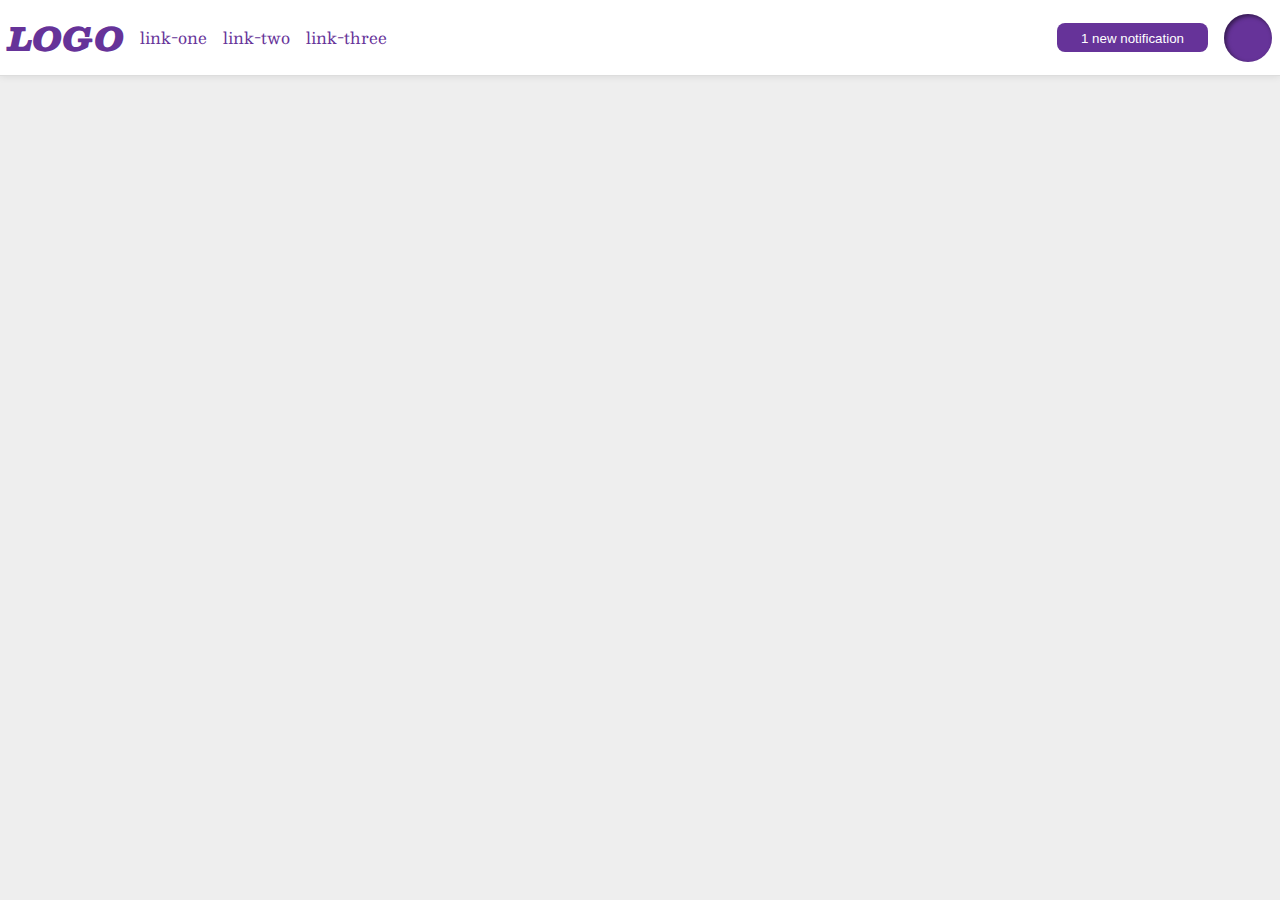
<file: flex/03-flex-header-2/index.html>
<!DOCTYPE html>
<html lang="en">
  <head>
    <meta charset="UTF-8">
    <meta http-equiv="X-UA-Compatible" content="IE=edge">
    <meta name="viewport" content="width=device-width, initial-scale=1.0">
    <title>Flex Header 2</title>
    <link rel="stylesheet" href="style.css">
  </head>
  <body>
    <div class="header">
      <div class="logo-and-links">
        <div class="logo">
          LOGO
        </div>
        <ul class="links">
          <li><a href="google.com">link-one</a></li>
          <li><a href="google.com">link-two</a></li>
          <li><a href="google.com">link-three</a></li>
        </ul>
      </div>
      <div class="notification-and-image">
        <button class="notifications">
          1 new notification
        </button>
        <div class="profile-image"></div>
      </div>
    </div>
  </body>
</html>
</file>
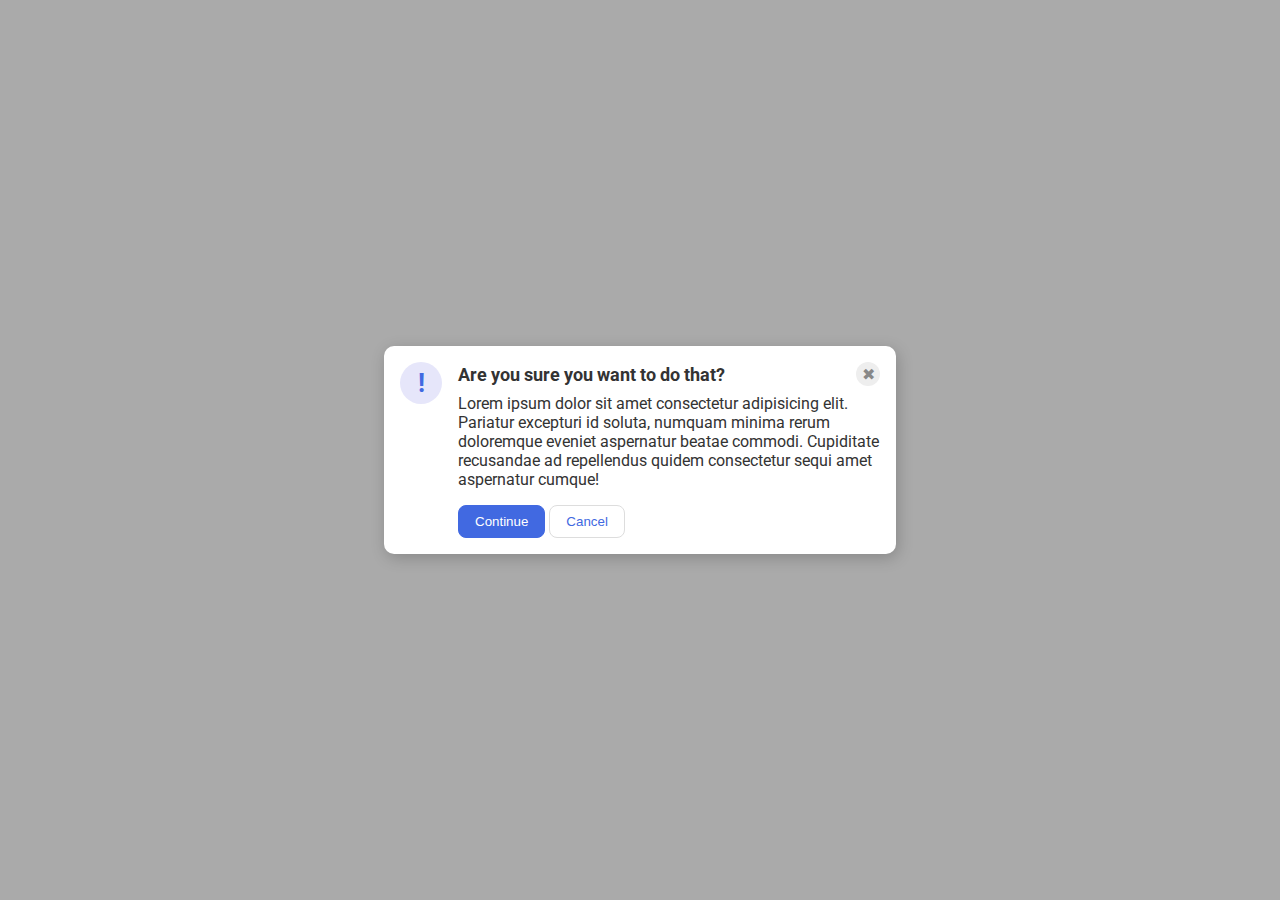
<file: flex/05-flex-modal/index.html>
<!DOCTYPE html>
<html lang="en">
  <head>
    <meta charset="UTF-8">
    <meta http-equiv="X-UA-Compatible" content="IE=edge">
    <meta name="viewport" content="width=device-width, initial-scale=1.0">
    <link rel="stylesheet" href="style.css">
    <title>Modal</title>
  </head>
  <body>
    <div class="modal">
      <div class="icon">!</div>
      <div class="main">
        <div class="header-and-cross">
          <div class="header">Are you sure you want to do that?</div>
          <div class="close-button">✖</div>
        </div>
        <div class="text">Lorem ipsum dolor sit amet consectetur adipisicing elit. Pariatur excepturi id soluta, numquam minima rerum doloremque eveniet aspernatur beatae commodi. Cupiditate recusandae ad repellendus quidem consectetur sequi amet aspernatur cumque!</div>
        <div class="buttons">
          <button class="continue">Continue</button>
          <button class="cancel">Cancel</button>
        </div>
      </div>
    </div>
  </body>
</html>
</file>
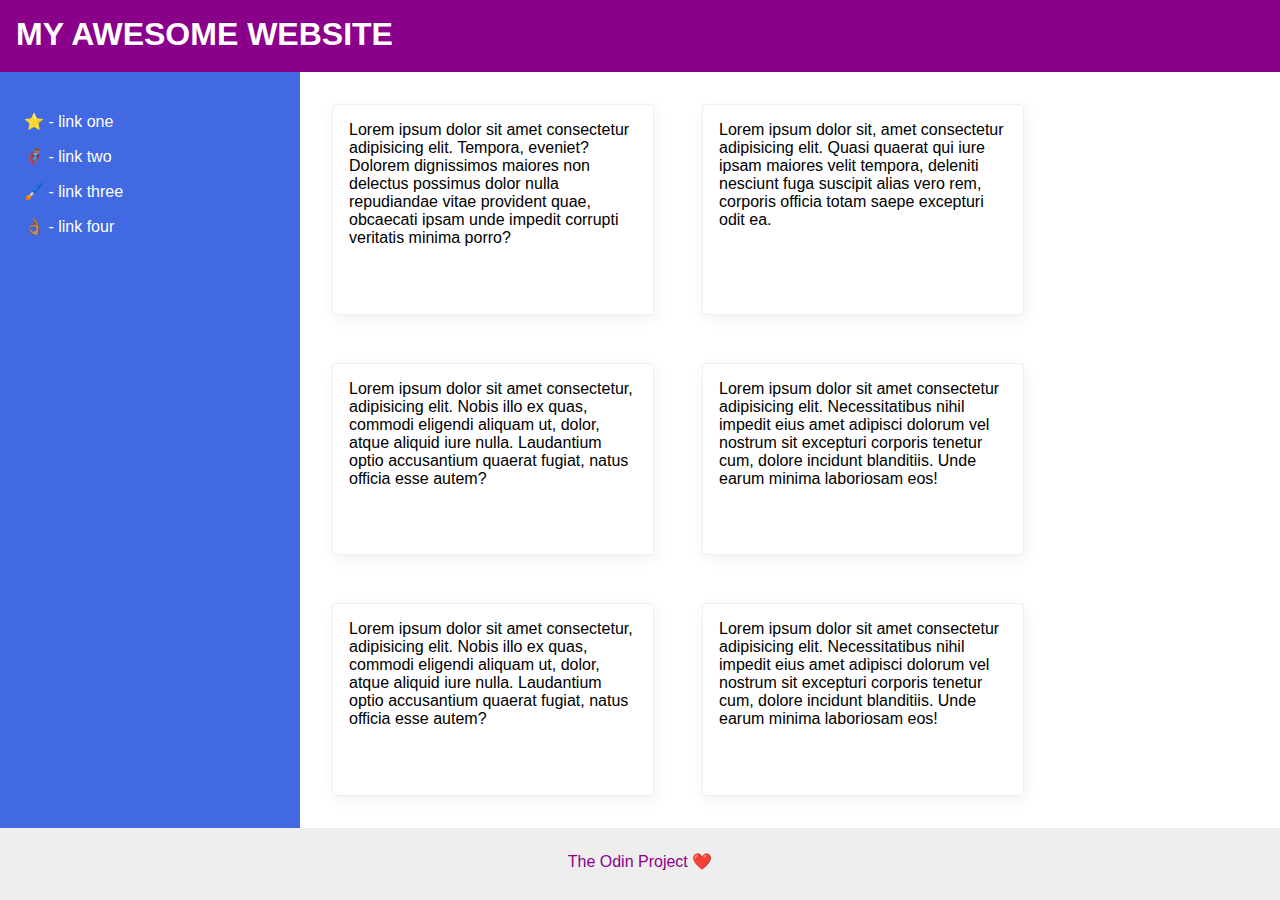
<file: flex/07-flex-layout-2/index.html>
<!DOCTYPE html>
<html lang="en">
  <head>
    <meta charset="UTF-8">
    <meta http-equiv="X-UA-Compatible" content="IE=edge">
    <meta name="viewport" content="width=device-width, initial-scale=1.0">
    <title>The Holy Grail</title>
    <link rel="stylesheet" href="style.css">
  </head>
  <body>
    <div class="page">
      <div class="header">
        MY AWESOME WEBSITE
      </div>
      <div class="sidebar-and-content">
        <div class="sidebar">
          <ul>
            <li><a href="#">⭐ - link one</a></li>
            <li><a href="#">🦸🏽‍♂️ - link two</a></li>
            <li><a href="#">🖌️ - link three</a></li>
            <li><a href="#">👌🏽 - link four</a></li> 
          </ul>
        </div>
        <div class="content">
          <div class="card">Lorem ipsum dolor sit amet consectetur adipisicing elit. Tempora, eveniet? Dolorem dignissimos maiores non delectus possimus dolor nulla repudiandae vitae provident quae, obcaecati ipsam unde impedit corrupti veritatis minima porro?</div>
          <div class="card">Lorem ipsum dolor sit, amet consectetur adipisicing elit. Quasi quaerat qui iure ipsam maiores velit tempora, deleniti nesciunt fuga suscipit alias vero rem, corporis officia totam saepe excepturi odit ea.</div>
          <div class="card">Lorem ipsum dolor sit amet consectetur, adipisicing elit. Nobis illo ex quas, commodi eligendi aliquam ut, dolor, atque aliquid iure nulla. Laudantium optio accusantium quaerat fugiat, natus officia esse autem?</div>
          <div class="card">Lorem ipsum dolor sit amet consectetur adipisicing elit. Necessitatibus nihil impedit eius amet adipisci dolorum vel nostrum sit excepturi corporis tenetur cum, dolore incidunt blanditiis. Unde earum minima laboriosam eos!</div>
          <div class="card">Lorem ipsum dolor sit amet consectetur, adipisicing elit. Nobis illo ex quas, commodi eligendi aliquam ut, dolor, atque aliquid iure nulla. Laudantium optio accusantium quaerat fugiat, natus officia esse autem?</div>
          <div class="card">Lorem ipsum dolor sit amet consectetur adipisicing elit. Necessitatibus nihil impedit eius amet adipisci dolorum vel nostrum sit excepturi corporis tenetur cum, dolore incidunt blanditiis. Unde earum minima laboriosam eos!</div>
        </div>
      </div>
      <div class="footer">
        The Odin Project ❤️
      </div>
    </div>
  </body>
</html>
</file>
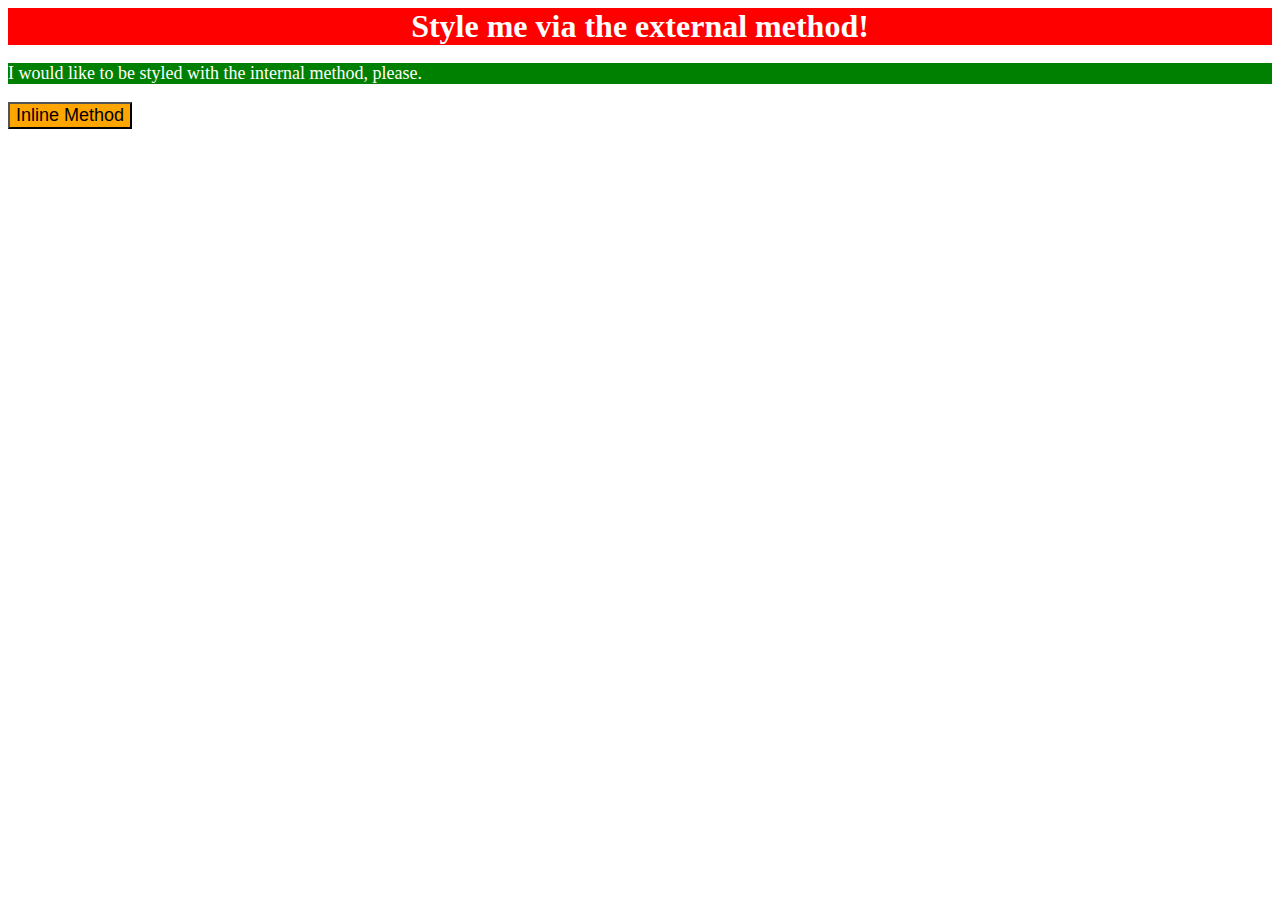
<file: foundations/01-css-methods/index.html>
<!DOCTYPE html>
<html lang="en">
  <head>
    <meta charset="UTF-8">
    <meta http-equiv="X-UA-Compatible" content="IE=edge">
    <meta name="viewport" content="width=device-width, initial-scale=1.0">
    <title>Methods for Adding CSS</title>
    <link rel="stylesheet" href="styles.css">
    <style>
      p {
      background-color: green;
      color: white;
      font-size: 18px;
      }
    </style>
  </head>
  <body>
    <div>Style me via the external method!</div>
    <p>I would like to be styled with the internal method, please.</p>
    <button style="background-color: orange; font-size: 18px;">Inline Method</button>
  </body>
</html>
</file>
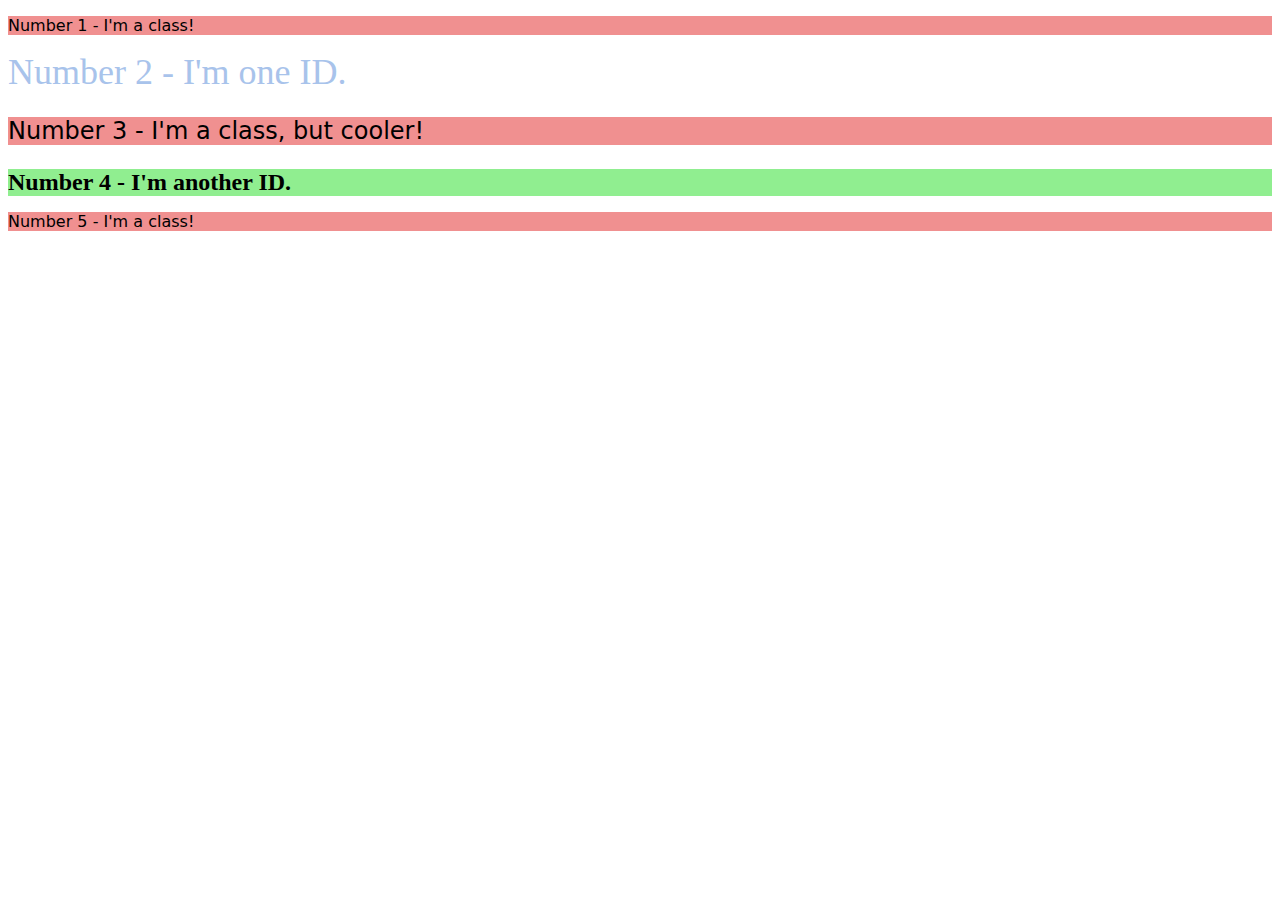
<file: foundations/02-class-id-selectors/index.html>
<!DOCTYPE html>
<html lang="en">
  <head>
    <meta charset="UTF-8">
    <meta http-equiv="X-UA-Compatible" content="IE=edge">
    <meta name="viewport" content="width=device-width, initial-scale=1.0">
    <title>Class and ID Selectors</title>
    <link rel="stylesheet" href="style.css">
  </head>
  <body>
    <p class="odd">Number 1 - I'm a class!</p>
    <div id="second">Number 2 - I'm one ID.</div>
    <p class="odd" id="third">Number 3 - I'm a class, but cooler!</p>
    <div id="forth">Number 4 - I'm another ID.</div>
    <p class="odd">Number 5 - I'm a class!</p>
  </body>
</html>
</file>
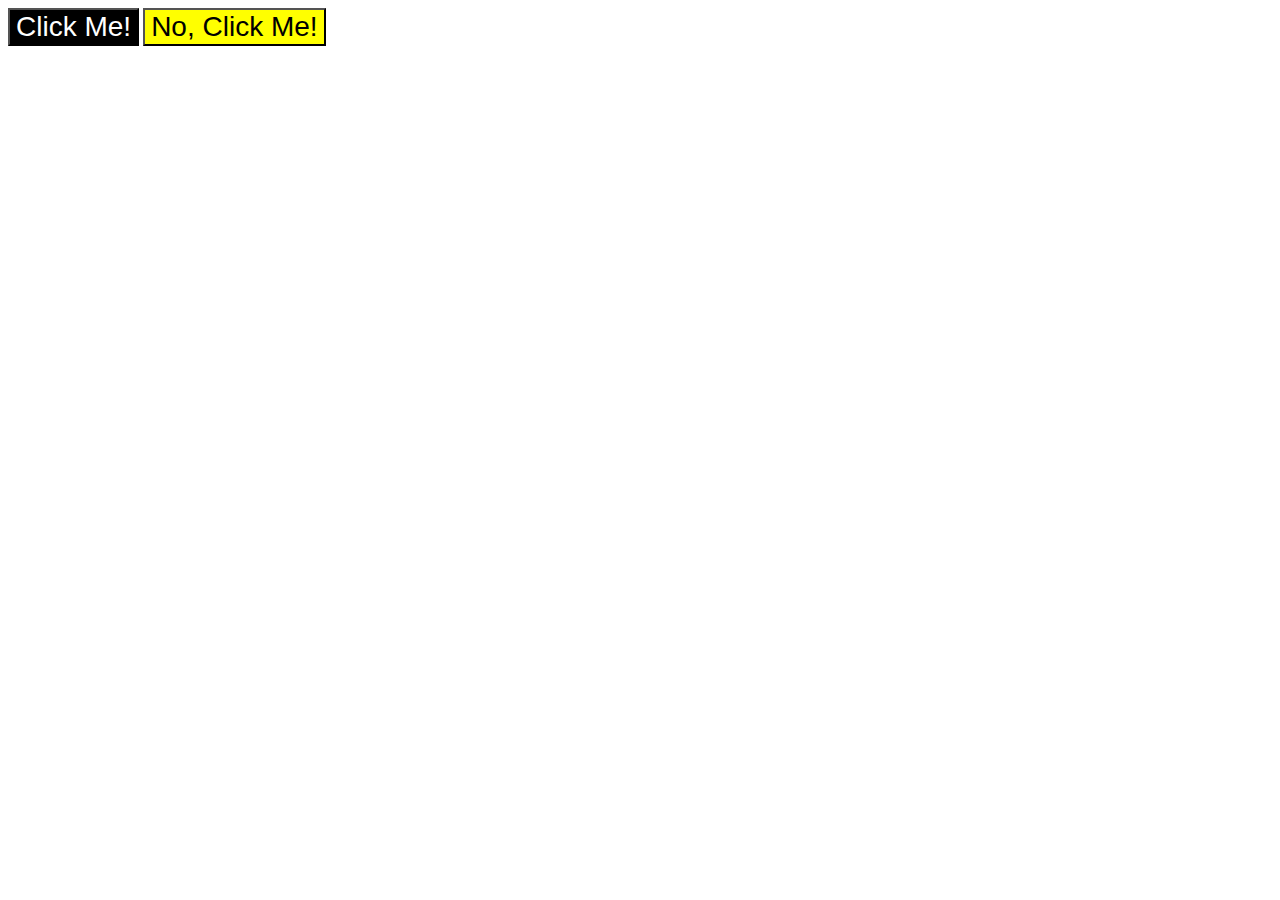
<file: foundations/03-grouping-selectors/index.html>
<!DOCTYPE html>
<html lang="en">
  <head>
    <meta charset="UTF-8">
    <meta http-equiv="X-UA-Compatible" content="IE=edge">
    <meta name="viewport" content="width=device-width, initial-scale=1.0">
    <title>Grouping Selectors</title>
    <link rel="stylesheet" href="style.css">
  </head>
  <body>
    <button class="black">Click Me!</button>
    <button class="yellow">No, Click Me!</button>
  </body>
</html>
</file>
<file: flex/03-flex-header-2/style.css>
/* this is some magical font-importing.  
you'll learn about it later. */
@import url('https://fonts.googleapis.com/css2?family=Besley:ital,wght@0,400;1,900&display=swap');

body {
  margin: 0;
  background: #eee;
  font-family: Besley, serif;
}

.header {
  display: flex;
  justify-content: space-between;
  flex-wrap: wrap;
  padding: 8px;
  background: white;
  border-bottom: 1px solid #ddd;
  box-shadow: 0 0 8px rgba(0,0,0,.1);
}

.header .logo-and-links,
.header .notification-and-image {
  display: flex;
  gap: 1rem;
  align-items: center;
}

.profile-image {
  background: rebeccapurple;
  box-shadow: inset 2px 2px 4px rgba(0,0,0,.5);
  border-radius: 50%;
  width: 48px;
  height: 48px;
}

.logo {
  color: rebeccapurple;
  font-size: 32px;
  font-weight: 900;
  font-style: italic;
}

.links {
  display: flex;
  gap: 1rem;
}

.notifications {
  height: 50%;
}

button {
  border: none;
  border-radius: 8px;
  background: rebeccapurple;
  color: white;
  padding: 8px 24px;
}

a {
  /* this removes the line under our links */
  text-decoration: none;
  color: rebeccapurple;
}

ul {
  list-style-type: none;
  padding: 0;
}
</file>
<file: flex/05-flex-modal/style.css>
@import url('https://fonts.googleapis.com/css2?family=Roboto:wght@400;700&display=swap');

html, body {
  height: 100%;
}

body {
  font-family: Roboto, sans-serif;
  margin: 0;
  background: #aaa;
  color: #333;
  /* I'll give you this one for free lol */
  display: flex;
  align-items: center;
  justify-content: center;
}

.modal {
  display: flex;
  gap: 1rem;
  padding: 1rem;
  background: white;
  width: 480px;
  border-radius: 10px;
  box-shadow: 2px 4px 16px rgba(0,0,0,.2);
}

.header-and-cross {
  display: flex;
  justify-content: space-between;
  align-items: center;
  margin-bottom: 0.5rem;
}

.header {
  font-size: 18px;
  font-weight: bold;
}

.text {
  margin-bottom: 1rem;
}

.icon {
  color: royalblue;
  font-size: 26px;
  font-weight: 700;
  background: lavender;
  width: 42px;
  height: 42px;
  border-radius: 50%;
  display: flex;
  align-items: center;
  justify-content: center;
  flex-shrink: 0;
}

.close-button {
  background: #eee;
  border-radius: 50%;
  color: #888;
  font-weight: 400;
  font-size: 16px;
  height: 24px;
  width: 24px;
  display: flex;
  align-items: center;
  justify-content: center;
}

button {
  padding: 8px 16px;
  border-radius: 8px;
}

button.continue {
  background: royalblue;
  border: 1px solid royalblue;
  color: white;
}

button.cancel {
  background: white;
  border: 1px solid #ddd;
  color: royalblue;
}
</file>
<file: flex/07-flex-layout-2/style.css>
body {
  font-family: -apple-system, BlinkMacSystemFont, 'Segoe UI', Roboto, Oxygen, Ubuntu, Cantarell, 'Open Sans', 'Helvetica Neue', sans-serif;
  margin: 0;
  padding: 0;
  box-sizing: border-box;
  min-height: 100vh;
}

.page {
  display: flex;
  flex-direction: column;
  justify-content: space-between;
  min-height: 100vh;
}

.header {
  height: 3.5rem;
  background: darkmagenta;
  color: white;
  font-weight: 900;
  font-size: 2rem;
  padding: 1rem 0 0 1rem;
}

.sidebar-and-content {
  flex: 1;
  display: flex;
}

.content {
  display: flex;
  flex-wrap: wrap;
  gap: 1rem;
  padding: 1rem;
}

.footer {
  height: 3rem;
  background: #eee;
  color: darkmagenta;
  text-align: center;
  padding-top: 1.5rem;
}


.sidebar {
  width: 300px;
  background: royalblue;
  flex-shrink: 0;
}

ul {
  list-style: none;
  padding: 1rem;
}
li {
  padding: 0.5rem;
}

a {
  color: #ffffff;
  text-decoration: none;
}

.card {
  border: 1px solid #eee;
  box-shadow: 2px 4px 16px rgba(0,0,0,.06);
  border-radius: 4px;
  padding: 1rem;
  margin: 1rem;
  width: 18rem;
}
</file>
<file: foundations/01-css-methods/styles.css>
div {
    background-color: red;
    color: white;
    font-size: 32px;
    font-weight: bold;
    text-align: center;
}
</file>
<file: foundations/02-class-id-selectors/style.css>
.odd {
    background-color: #f09090;
    font-family: Verdana, 'DejaVu Sans', sans-serif;
}

#second {
    color: #a8c3eb;
    font-size: 36px;
}

#third {
    font-size: 24px;
}

#forth {
    background-color: #90ee90;
    font-size: 24px;
    font-weight: bold;
}
</file>
<file: foundations/03-grouping-selectors/style.css>
.black,
.yellow {
    font-size: 28px;
    font-family: Helvetica, 'Times New Roman', sans-serif;
}

.black {
    background-color: black;
    color: white;
}

.yellow {
    background-color: yellow;
}
</file>
